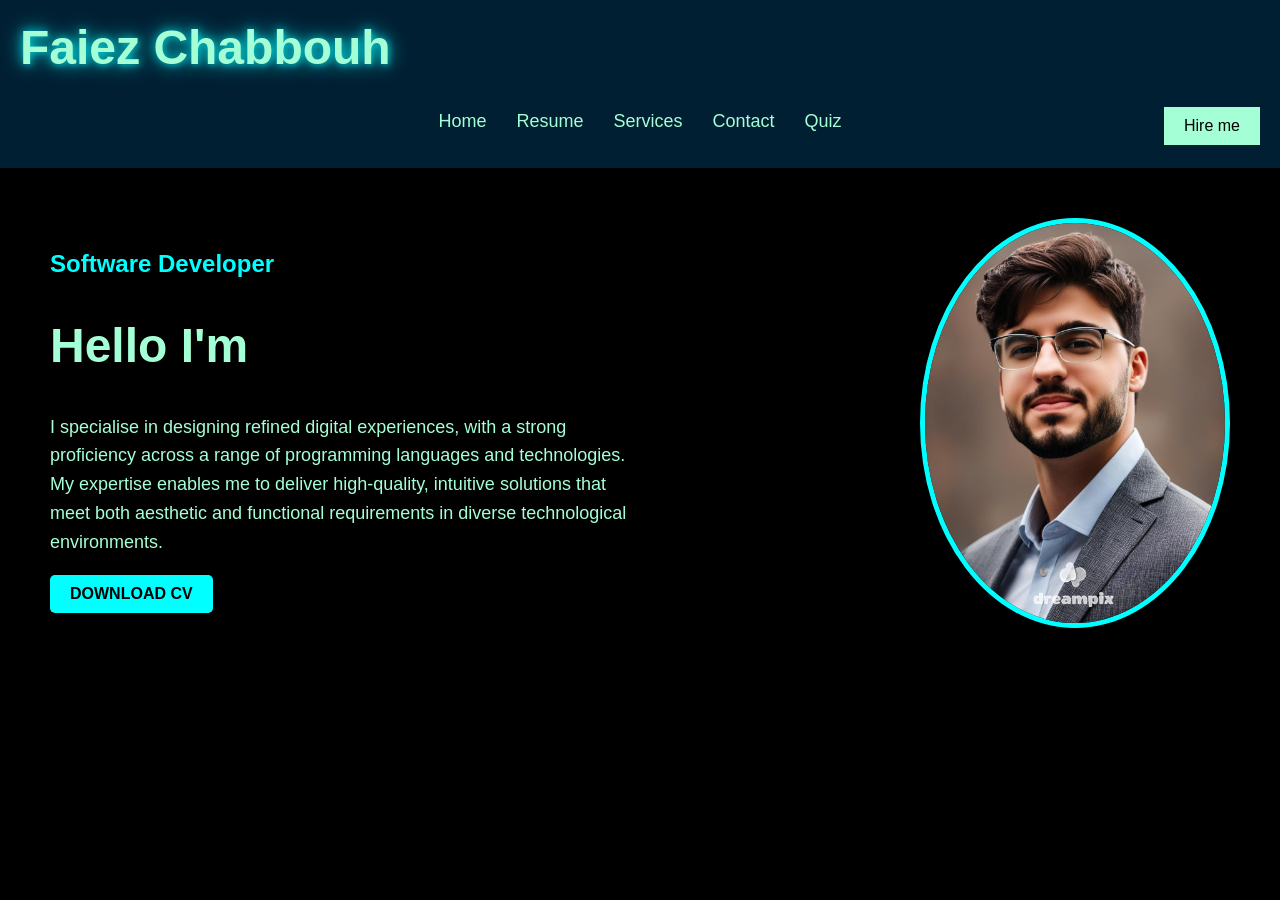
<file: index.html>
<!DOCTYPE html>
<html lang="en">

<head>
    <meta charset="UTF-8">
    <meta name="viewport" content="width=device-width, initial-scale=1.0">
    <link rel="stylesheet" href="css/index_style.css">
    <title>Document</title>
</head>

<body class="fad-in">
    <header>
        <div class="title">
           Faiez Chabbouh<div class="circle"></div>
        </div>
        <nav class="navbar">
            <div class="navbar-items" id="index-page">
                <ul>
                    <li><a class="home active" href="index.html">Home</a></li>
                    <li><a href="html/resume.html">Resume</a></li>
                    <li><a href="html/services.html">Services</a></li>
                    <li><a href="html/contact.html">Contact</a></li>
                    <li><a href="html/quiz.html">Quiz</a></li>
                </ul>
            </div>
            <div class="btn-hire-me">
                <button id="hire-me-btn">Hire me</button>
            </div>
        </nav>
    </header>

    <main>
        <section class="text-section">
            <h4 class="status">Software Developer</h4>
            <h1>
                Hello I'm <div class="typing"></div>
            </h1>
            <p class="desc">
                I specialise in designing refined digital experiences,
                with a strong proficiency across a range of programming languages and technologies.
                My expertise enables me to deliver high-quality,
                intuitive solutions that meet both aesthetic and functional requirements in
                diverse technological environments.
            </p>

            <div class="buttons">
                <ul>
                    <a href="images/faiez.JPG" download="My_CV.pdf" class="download-btn" onclick="return confirmDownload()">DOWNLOAD CV <i 
                        class="bi-download"></i>
                    </a>
                </ul>
            </div>
        </section>

        <section class="image-section">
            <div class="image">
                <img src="images/faiez.JPG" alt="Image">
            </div>
        </section>
    </main>

    <!-- Modal for Hire Me -->
    <div id="hire-me-modal" class="modal">
        <div class="modal-content">
            <span id="close-btn" class="close-btn">&times;</span>
            <h2>Hire Me</h2>
            <form id="hire-me-form">
                <label for="name">Full Name</label>
                <input type="text" id="name" name="name" required><br>
                
                <label for="work-needed">Work Needed</label>
                <textarea id="work-needed" name="work-needed" rows="4" required></textarea><br>

                <label for="email">Email</label>
                <input type="email" id="email" name="email" required><br>

                <label for="phone">Phone Number</label>
                <input type="tel" id="phone" name="phone" required><br>

                <button type="submit">Submit</button>
            </form>
        </div>
    </div>

    <!-- Include the external JS file -->
    <script src="../js/modal.js"></script>
</body>

</html>
</file>
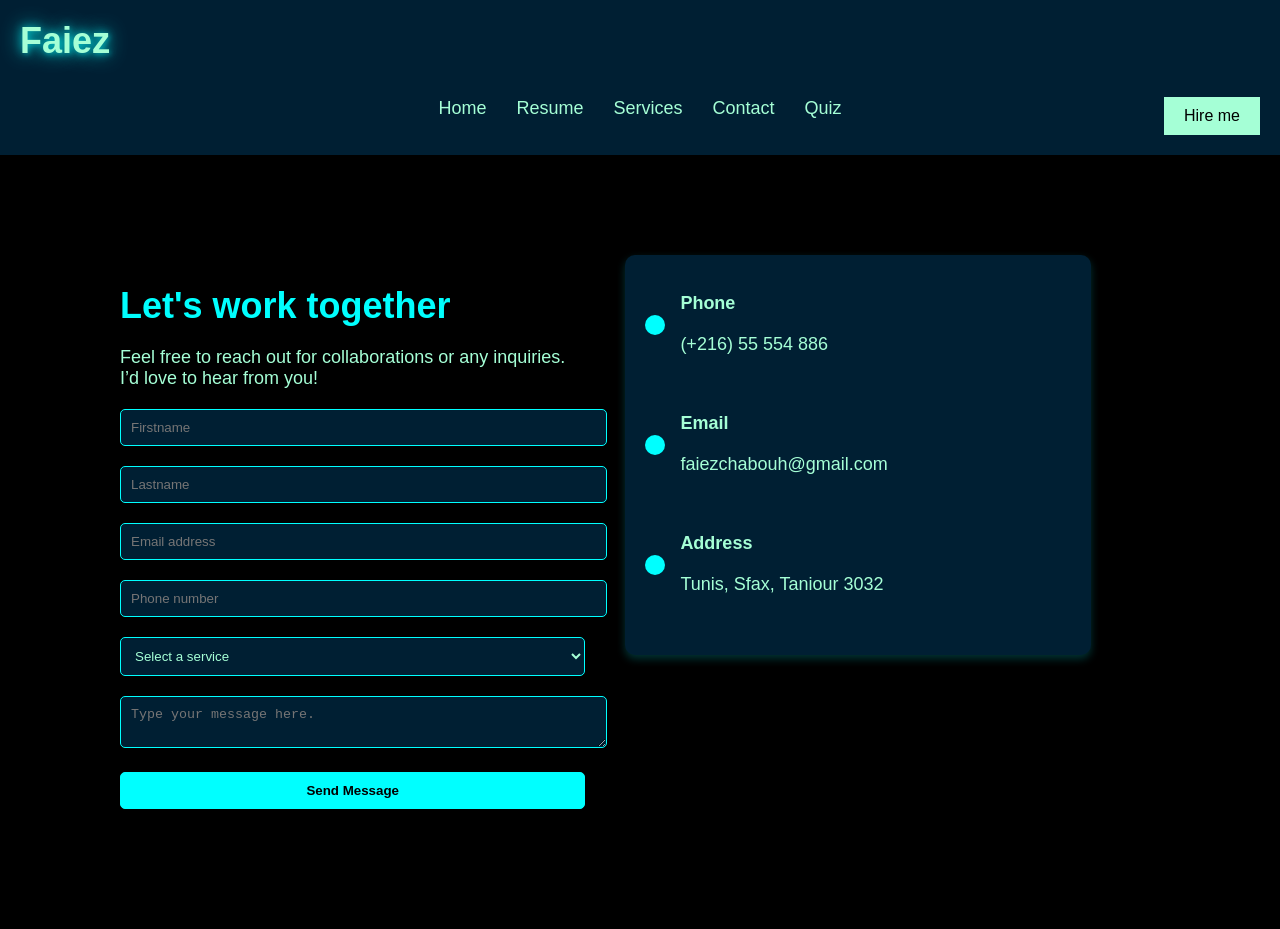
<file: html/contact.html>
<!DOCTYPE html>
<html lang="en">

<head>
    <meta charset="UTF-8">
    <meta name="viewport" content="width=device-width, initial-scale=1.0">
    <title>Contact</title>
    <link rel="stylesheet" href="../css/index_style.css">
    <link rel="stylesheet" href="../css/contact_style.css">
</head>

<body>
    <header>
        <div class="title">
            Faiez <div class="circle"></div>
        </div>
        <nav class="navbar">
            <div class="navbar-items" id="index-page">
                <ul>
                    <li><a href="../index.html">Home</a></li>
                    <li><a href="resume.html">Resume</a></li>
                    <li><a href="services.html">Services</a></li>
                    <li><a class="contact active" href="contact.html">Contact</a></li>
                    <li><a href="quiz.html">Quiz</a></li>
                </ul>
                <div class="btn-hire-me">
                    <button>Hire me</button>
                </div>
            </div>
        </nav>
    </header>

    <main>
        <section class="contact-section">
            <div class="left-side">
                <div class="box">
                    <h1>Let's work together</h1>
                    <p class="desc">Feel free to reach out for collaborations or any inquiries. I’d love to hear from you!</p>
                    <form id="contact-form">
                        <div class="input-row">
                            <input type="text" placeholder="Firstname" required>
                            <input type="text" placeholder="Lastname" required>
                        </div>
                        <div class="input-row">
                            <input type="email" placeholder="Email address" required>
                            <input type="tel" placeholder="Phone number" required>
                        </div>
                        <div class="input-row">
                            <select required>
                                <option value="" disabled selected>Select a service</option>
                                <option value="frontend">FrontEnd Developer</option>
                                <option value="backend">BackEnd Developer</option>
                                <option value="fullstack">FullStack Developer</option>
                                <option value="mobile">Mobile Developer</option>
                            </select>
                        </div>
                        <div class="input-row">
                            <textarea placeholder="Type your message here." required></textarea>
                        </div>
                        <button type="submit">Send Message</button>
                    </form>
                </div>
            </div>
            <div class="right-side">
                <div class="container">
                    <div class="info-item">
                        <div class="icon-container">
                            <i class="bi bi-telephone-fill icon"></i>
                        </div>
                        <div>
                            <p class="label">Phone</p>
                            <p class="value">(+216) 55 554 886</p>
                        </div>
                    </div>
                    <div class="info-item">
                        <div class="icon-container">
                            <i class="bi bi-envelope-fill icon"></i>
                        </div>
                        <div>
                            <p class="label">Email</p>
                            <p class="value">faiezchabouh@gmail.com</p>
                        </div>
                    </div>
                    <div class="info-item">
                        <div class="icon-container">
                            <i class="bi bi-geo-alt-fill icon"></i>
                        </div>
                        <div>
                            <p class="label">Address</p>
                            <p class="value">Tunis, Sfax, Taniour 3032</p>
                        </div>
                    </div>
                </div>
            </div>
        </section>
    </main>
</body>

</html>
</file>
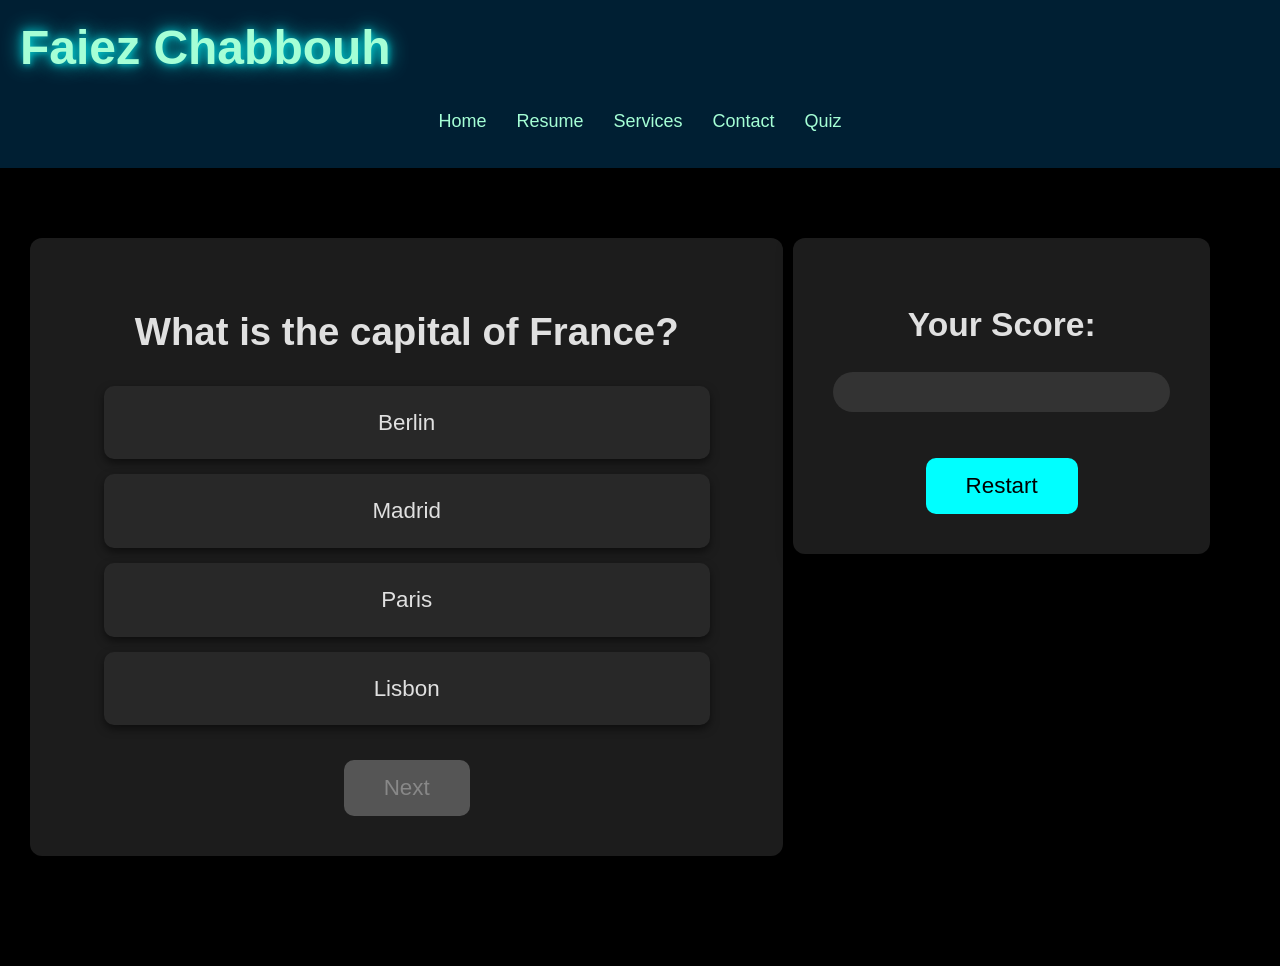
<file: html/quiz-questions.html>
<!DOCTYPE html>
<html lang="en">

<head>
    <meta charset="UTF-8">
    <meta name="viewport" content="width=device-width, initial-scale=1.0">
    <title>Quiz Questions</title>
    <link rel="stylesheet" href="../css/quiz_style.css">
    <link rel="stylesheet" href="../css/index_style.css">
</head>

<body>
    <header>
        <div class="title">
            Faiez Chabbouh<div class="circle"></div>
        </div>
        <nav class="navbar">
            <div class="navbar-items" id="index-page">
                <ul>
                    <li><a href="../index.html">Home</a></li>
                    <li><a href="resume.html">Resume</a></li>
                    <li><a href="services.html">Services</a></li>
                    <li><a href="contact.html">Contact</a></li>
                    <li><a class="quiz active" href="quiz.html">Quiz</a></li>
                </ul>
            </div>
        </nav>
    </header>

    <main>
        <div id="quiz-container-wrapper">
            <!-- Quiz Container -->
            <div id="quiz-container">
                <div id="question-container">
                    <h2 id="question">Question will appear here</h2>
                    <div id="options"></div>
                    <button id="next-button" disabled>Next</button>
                </div>
            </div>

            <!-- Score Container -->
            <div id="score-container" class="hidden">
                <h2>Your Score: <span id="score"></span></h2>
                <div id="score-bar">
                    <div id="score-fill"></div>
                </div>
                <h3 id="result"></h3>
                <button id="restart-button">Restart</button>
            </div>
        </div>
    </main>

    <script>
        const questions = [
            {
                question: "What is the capital of France?",
                options: ["Berlin", "Madrid", "Paris", "Lisbon"],
                correctAnswers: [2] // Only Paris is correct
            },
            {
                question: "Which of these are programming languages?",
                options: ["Python", "Snake", "JavaScript", "Java", "HTML"],
                correctAnswers: [0, 2, 3] // Python, JavaScript, Java are correct
            },
            {
                question: "Who developed the theory of relativity?",
                options: ["Newton", "Einstein", "Tesla", "Curie"],
                correctAnswers: [1] // Only Einstein is correct
            },
            {
                question: "Which of the following are continents?",
                options: ["Africa", "Asia", "Australia", "Paris", "Atlantic"],
                correctAnswers: [0, 1, 2] // Africa, Asia, and Australia are correct
            },
            {
                question: "Which of these are prime numbers?",
                options: ["2", "4", "6", "11", "15"],
                correctAnswers: [0, 3] // 2 and 11 are prime
            },
            {
                question: "Which of the following are fruits?",
                options: ["Apple", "Carrot", "Banana", "Potato"],
                correctAnswers: [0, 2] // Apple and Banana are fruits
            },
            {
                question: "Which are valid HTML tags?",
                options: ["<div>", "<header>", "<footer>", "<main>", "<container>"],
                correctAnswers: [0, 1, 2, 3] // All except <container>
            },
            {
                question: "Which countries are in Europe?",
                options: ["Germany", "USA", "Italy", "Canada"],
                correctAnswers: [0, 2] // Germany and Italy
            },
            {
                question: "Which of these are planets in the solar system?",
                options: ["Earth", "Mars", "Pluto", "Sun"],
                correctAnswers: [0, 1, 2] // Earth, Mars, and Pluto
            },
            {
                question: "Which of these are programming languages?",
                options: ["Java", "Ruby", "React", "Angular", "Python"],
                correctAnswers: [0, 1, 4] // Java, Ruby, Python
            }
        ];

        let currentQuestionIndex = 0;
        let score = 0;
        let selectedAnswers = [];

        const questionContainer = document.getElementById('question');
        const optionsContainer = document.getElementById('options');
        const nextButton = document.getElementById('next-button');
        const scoreContainer = document.getElementById('score-container');
        const scoreSpan = document.getElementById('score');
        const restartButton = document.getElementById('restart-button');
        const scoreBar = document.getElementById('score-fill');
        const resultText = document.getElementById('result');

        nextButton.addEventListener('click', nextQuestion);
        restartButton.addEventListener('click', restartQuiz);

        displayQuestion();

        function displayQuestion() {
            const currentQuestion = questions[currentQuestionIndex];
            questionContainer.textContent = currentQuestion.question;

            optionsContainer.innerHTML = '';
            currentQuestion.options.forEach((option, index) => {
                const optionButton = document.createElement('button');
                optionButton.textContent = option;
                optionButton.classList.add('option-button');
                optionButton.addEventListener('click', () => toggleAnswer(index));
                optionsContainer.appendChild(optionButton);
            });

            nextButton.disabled = true;
        }

        function toggleAnswer(index) {
            const currentQuestion = questions[currentQuestionIndex];
            const optionButtons = document.querySelectorAll('.option-button');
            const isSelected = selectedAnswers.includes(index);

            if (isSelected) {
                selectedAnswers = selectedAnswers.filter(i => i !== index);
                optionButtons[index].classList.remove('selected');
            } else {
                selectedAnswers.push(index);
                optionButtons[index].classList.add('selected');
            }

            if (selectedAnswers.length > 0) {
                nextButton.disabled = false;
            }
        }

        function nextQuestion() {
            const currentQuestion = questions[currentQuestionIndex];
            const correctAnswers = currentQuestion.correctAnswers;

            const isCorrect = selectedAnswers.every(answer => correctAnswers.includes(answer)) &&
                selectedAnswers.length === correctAnswers.length;

            if (isCorrect) {
                score++;
            }

            updateScoreBar();

            currentQuestionIndex++;

            if (currentQuestionIndex < questions.length) {
                displayQuestion();
                selectedAnswers = [];
            } else {
                endQuiz();
            }
        }

        function updateScoreBar() {
            const percentage = (score / questions.length) * 100;
            scoreBar.style.width = percentage + '%';
        }

        function endQuiz() {
            questionContainer.textContent = "Quiz Over!";
            optionsContainer.innerHTML = '';
            nextButton.style.display = "none"; // Hide the Next button after quiz is over

            scoreContainer.classList.remove('hidden');
            scoreSpan.textContent = score;

            if (score > 7) {
                resultText.textContent = "You Passed!";
            } else {
                resultText.textContent = "You Failed!";
            }
        }

        function restartQuiz() {
            currentQuestionIndex = 0;
            score = 0;
            selectedAnswers = [];
            scoreContainer.classList.add('hidden');
            nextButton.style.display = "inline-block"; // Show the Next button again when restarting
            displayQuestion();
        }
    </script>
</body>

</html>
</file>
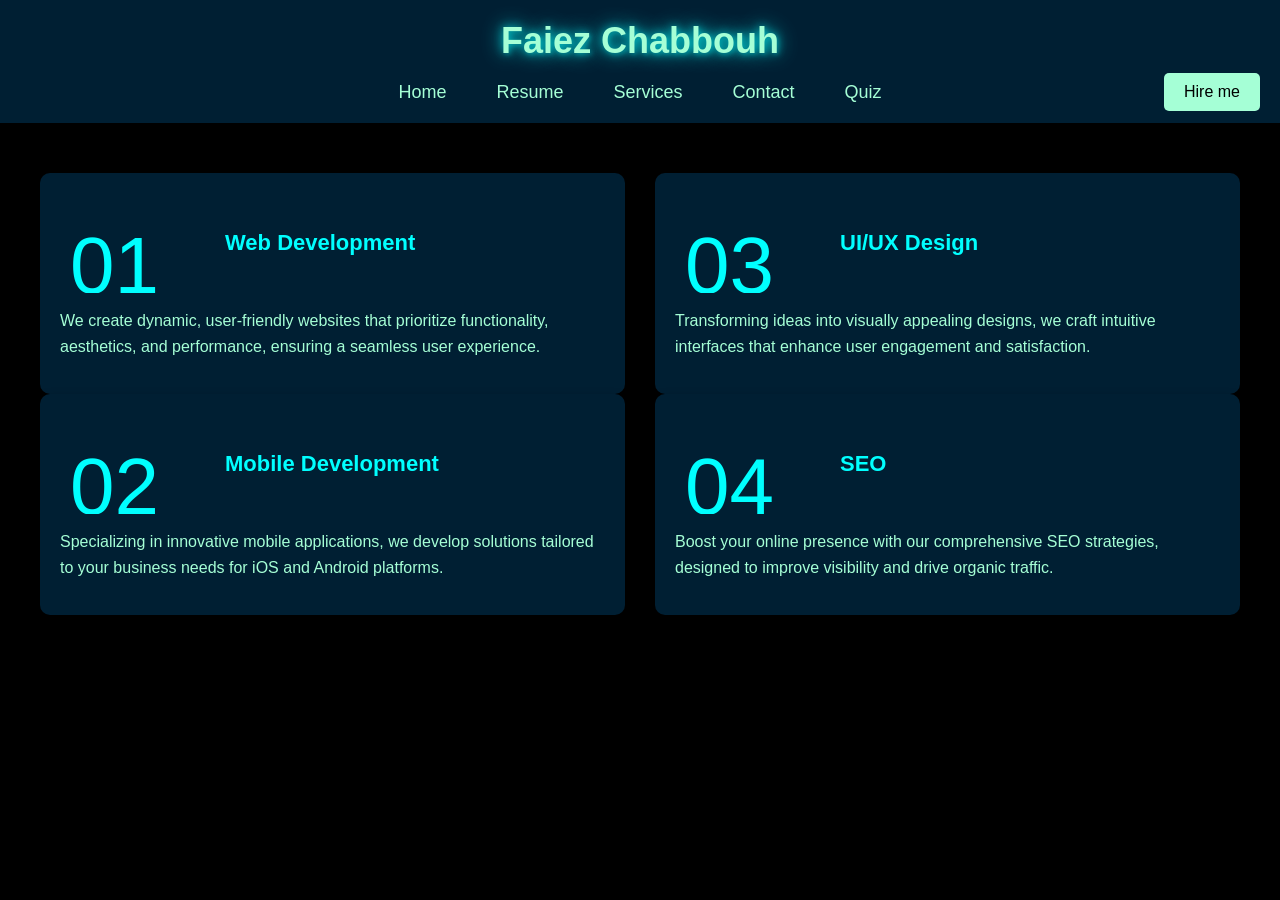
<file: html/services.html>
<!DOCTYPE html>
<html lang="en">

<head>
    <meta charset="UTF-8">
    <meta name="viewport" content="width=device-width, initial-scale=1.0">
    <!-- Corrected CSS file paths -->
    <link rel="stylesheet" href="../css/index_style.css">
    <link rel="stylesheet" href="../css/services_style.css">
    <title>Services</title>
</head>

<body>
    <!-- Header Section -->
    <header>
        <div class="title">
            Faiez Chabbouh
            <div class="circle"></div>
        </div>
        <nav class="navbar">
            <div class="navbar-items">
                <ul>
                    <li><a href="../index.html">Home</a></li>
                    <li><a href="resume.html">Resume</a></li>
                    <li><a class="services active" href="services.html">Services</a></li>
                    <li><a href="contact.html">Contact</a></li>
                    <li><a href="quiz.html">Quiz</a></li>
                </ul>
                <div class="btn-hire-me">
                    <button>Hire me</button>
                </div>
            </div>
        </nav>
    </header>

    <!-- Main Section -->
    <main>
        <section>
            <div class="cards">
                <!-- First Row -->
                <div class="row">
                    <div class="col-6">
                        <div class="service-card">
                            <div class="card-header">
                                <svg width="150" height="100">
                                    <text x="10" y="100" font-size="80" class="svg-text">01</text>
                                </svg>
                                <div class="card-subtitle">
                                    <h2>Web Development</h2>
                                </div>
                            </div>
                            <div class="desc">
                                <p>We create dynamic, user-friendly websites that prioritize functionality, aesthetics, and performance, ensuring a seamless user experience.</p>
                            </div>
                        </div>
                    </div>
                    <div class="col-6">
                        <div class="service-card">
                            <div class="card-header">
                                <svg width="150" height="100">
                                    <text x="10" y="100" font-size="80" class="svg-text">02</text>
                                </svg>
                                <div class="card-subtitle">
                                    <h2>Mobile Development</h2>
                                </div>
                            </div>
                            <div class="desc">
                                <p>Specializing in innovative mobile applications, we develop solutions tailored to your business needs for iOS and Android platforms.</p>
                            </div>
                        </div>
                    </div>
                </div>

                <!-- Second Row -->
                <div class="row">
                    <div class="col-6">
                        <div class="service-card">
                            <div class="card-header">
                                <svg width="150" height="100">
                                    <text x="10" y="100" font-size="80" class="svg-text">03</text>
                                </svg>
                                <div class="card-subtitle">
                                    <h2>UI/UX Design</h2>
                                </div>
                            </div>
                            <div class="desc">
                                <p>Transforming ideas into visually appealing designs, we craft intuitive interfaces that enhance user engagement and satisfaction.</p>
                            </div>
                        </div>
                    </div>
                    <div class="col-6">
                        <div class="service-card">
                            <div class="card-header">
                                <svg width="150" height="100">
                                    <text x="10" y="100" font-size="80" class="svg-text">04</text>
                                </svg>
                                <div class="card-subtitle">
                                    <h2>SEO</h2>
                                </div>
                            </div>
                            <div class="desc">
                                <p>Boost your online presence with our comprehensive SEO strategies, designed to improve visibility and drive organic traffic.</p>
                            </div>
                        </div>
                    </div>
                </div>
            </div>
        </section>
    </main>

    <!-- Scripts -->
    <script src="../js/script.js"></script>
</body>

</html>
</file>
<file: css/index_style.css>
body {
    background-color: #000000;
    color: #a5ffd6;
    font-family: 'Arial', sans-serif;
    margin: 0;
    padding: 0;
}

header {
    background-color: #001f33;
    padding: 20px;
    display: flex;
    flex-direction: column;
    position: relative;
}

.title {
    color: #a5ffd6;
    font-size: 48px;
    font-weight: bold;
    position: relative;
    animation: 3D-fade-in 1s ease-in-out;
    text-shadow: 2px 2px 4px rgba(0, 255, 255, 0.2), 0px 0px 10px rgba(0, 255, 255, 0.6), 0px 0px 20px rgba(0, 255, 255, 0.8);
    animation-fill-mode: forwards;
    margin-bottom: 20px;
}

.title .circle {
    display: none;
}

.navbar ul {
    list-style: none;
    display: flex;
    justify-content: center;
    padding: 0;
}

.navbar ul li {
    margin: 0 15px;
}

.navbar ul li a {
    color: #a5ffd6;
    text-decoration: none;
    font-size: 18px;
    transition: color 0.3s ease;
}

.navbar ul li a:hover {
    color: #00ffff;
}

.btn-hire-me {
    position: absolute;
    right: 20px;
    top: 75%;
    transform: translateY(-50%);
}

.btn-hire-me button {
    background-color: #a5ffd6;
    color: #000000;
    border: none;
    padding: 10px 20px;
    cursor: pointer;
    font-size: 16px;
    transition: background-color 0.3s ease;
}

.btn-hire-me button:hover {
    background-color: #00ffff;
}

main {
    display: flex;
    justify-content: space-between;
    padding: 50px;
}

.text-section {
    max-width: 50%;
}

.text-section h4 {
    color: #00ffff;
    font-size: 24px;
}

.text-section h1 {
    color: #a5ffd6;
    font-size: 48px;
}

.text-section p {
    color: #a5ffd6;
    font-size: 18px;
    line-height: 1.6;
}

.buttons ul {
    list-style: none;
    display: flex;
    gap: 15px;
    padding: 0;
}

.buttons ul li a {
    color: #a5ffd6;
    font-size: 20px;
    text-decoration: none;
}

.buttons ul li a:hover {
    color: #00ffff;
}

.download-btn {
    background-color: #00ffff;
    color: #000000;
    padding: 10px 20px;
    border: none;
    border-radius: 5px;
    text-decoration: none;
    font-weight: bold;
    transition: background-color 0.3s ease;
}

.download-btn:hover {
    background-color: #a5ffd6;
    color: #000000;
}

.image-section {
    text-align: center;
}

.image-section img {
    border-radius: 50%;
    max-width: 300px;
    border: 5px solid #00ffff;
}

/* Modal Styles */
.modal {
    display: none; /* Hidden by default */
    position: fixed;
    z-index: 1;
    left: 0;
    top: 0;
    width: 100%;
    height: 100%;
    background-color: rgba(0, 0, 0, 0.8); /* Semi-transparent background */
    padding-top: 60px;
    box-sizing: border-box;
    opacity: 0;
    transition: opacity 0.3s ease; /* Smooth transition for opacity */
}

.modal.show {
    display: block;
    opacity: 1;
}

.modal-content {
    background-color: #001f33;
    margin: 5% auto;
    padding: 30px;
    border-radius: 10px;
    width: 80%;
    max-width: 500px;
    color: #a5ffd6;
    position: relative;
    box-shadow: 0px 4px 15px rgba(0, 255, 255, 0.3);
    animation: slide-down 0.3s ease-out;
}

.close-btn {
    color: #a5ffd6;
    font-size: 28px;
    font-weight: bold;
    position: absolute;
    top: 10px;
    right: 20px;
    cursor: pointer;
}

.close-btn:hover,
.close-btn:focus {
    color: #00ffff;
    text-decoration: none;
}

.modal-content input,
.modal-content textarea,
.modal-content button {
    width: 100%;
    padding: 10px;
    margin: 10px 0;
    border-radius: 5px;
    border: 1px solid #00ffff;
    background-color: #001f33;
    color: #a5ffd6;
}

.modal-content input:focus,
.modal-content textarea:focus {
    border-color: #a5ffd6;
    outline: none;
    box-shadow: 0px 0px 10px rgba(165, 255, 214, 0.5);
}

.modal-content button {
    background-color: #00ffff;
    border: none;
    cursor: pointer;
    font-weight: bold;
    transition: background-color 0.3s ease, transform 0.2s ease;
}

.modal-content button:hover {
    background-color: #a5ffd6;
    transform: scale(1.05);
}

@media screen and (max-width: 768px) {
    .modal-content {
        width: 90%;
    }

    .modal-content input,
    .modal-content textarea,
    .modal-content button {
        font-size: 16px;
    }
}

@keyframes slide-down {
    from {
        transform: translateY(-50px);
        opacity: 0;
    }
    to {
        transform: translateY(0);
        opacity: 1;
    }
}
</file>
<file: css/contact_style.css>
/* Global Styling */
body {
    background-color: #000000; /* Black background for night mode */
    color: #a5ffd6; /* Pistachio green for text */
    font-family: 'Arial', sans-serif;
    margin: 0;
    padding: 0;
}

/* Header Styling */
header {
    background-color: #001f33; /* Dark cyan blue */
    padding: 20px;
}

.title {
    color: #a5ffd6; /* Pistachio green */
    font-size: 36px;
    position: relative;
}

.title .circle {
    width: 10px;
    height: 10px;
    background-color: #00ffff; /* Cyan blue */
    border-radius: 50%;
    position: absolute;
    top: 10px;
    left: 120px;
}

/* Navbar Styling */
.navbar ul {
    list-style: none;
    display: flex;
    justify-content: center;
    padding: 0;
}

.navbar ul li {
    margin: 0 15px;
}

.navbar ul li a {
    color: #a5ffd6;
    text-decoration: none;
    font-size: 18px;
    transition: color 0.3s ease;
}

.navbar ul li a:hover {
    color: #00ffff; /* Cyan blue */
}

.btn-hire-me button {
    background-color: #a5ffd6;
    color: #000000;
    border: none;
    padding: 10px 20px;
    cursor: pointer;
    font-size: 16px;
    transition: background-color 0.3s ease;
}

.btn-hire-me button:hover {
    background-color: #00ffff; /* Cyan blue */
    color: #000000;
}

/* Contact Section */
.contact-section {
    display: flex;
    justify-content: space-between;
    padding: 50px;
}

.left-side,
.right-side {
    flex: 1;
    margin: 0 20px;
}

.contact-section h1 {
    color: #00ffff; /* Cyan blue */
    font-size: 36px;
    margin-bottom: 20px;
}

.contact-section p {
    color: #a5ffd6;
    font-size: 18px;
    margin-bottom: 20px;
}

form input,
form select,
form textarea,
form button {
    width: 100%;
    padding: 10px;
    margin-bottom: 20px;
    border: 1px solid #00ffff;
    border-radius: 5px;
    background-color: #001f33; /* Dark cyan blue */
    color: #a5ffd6;
}

form button {
    background-color: #00ffff;
    color: #000000;
    font-weight: bold;
    cursor: pointer;
}

form button:hover {
    background-color: #a5ffd6; /* Pistachio green */
    color: #000000;
}

/* Right Side Info Styling */
.container {
    background-color: #001f33;
    padding: 20px;
    border-radius: 10px;
    box-shadow: 0px 4px 8px rgba(0, 255, 255, 0.2);
}

.info-item {
    display: flex;
    align-items: center;
    margin-bottom: 20px;
}

.icon-container {
    background-color: #00ffff;
    border-radius: 50%;
    padding: 10px;
    margin-right: 15px;
}

.icon {
    color: #000000;
    font-size: 20px;
}

.label {
    color: #a5ffd6;
    font-size: 18px;
    font-weight: bold;
}

.value {
    color: #00ffff;
    font-size: 16px;
}
</file>
<file: css/quiz_style.css>
/* Center the quiz container and layout */
#quiz-container-wrapper {
    display: flex;
    justify-content: center;
    align-items: flex-start;
    margin: 0 auto;
    gap: 50px; /* Space between the quiz and score container */
    padding: 20px;
    width: 100%;
}

/* Quiz container */
#quiz-container {
    display: flex;
    flex-direction: column;
    align-items: center;
    justify-content: center;
    width: 60%; /* Adjust width to fit next to score container */
    text-align: center;
}

/* Question container styling */
#question-container {
    width: 100%; /* Make it span the available space */
    padding: 40px;
    background-color: #1c1c1c;
    color: #e0e0e0;
    border-radius: 12px;
    box-shadow: 0 6px 15px rgba(0, 0, 0, 0.6);
    text-align: center;
    margin-bottom: 40px;
    font-size: 1.6rem;
}

/* Score container styling */
#score-container {
    width: 30%; /* Place it next to the quiz container */
    padding: 40px;
    background-color: #1c1c1c;
    color: #e0e0e0;
    border-radius: 12px;
    box-shadow: 0 6px 15px rgba(0, 0, 0, 0.6);
    font-size: 1.4rem;
    text-align: center;
}

/* Score bar styling */
#score-bar {
    width: 100%;
    background-color: #333;
    height: 40px;
    border-radius: 20px;
    overflow: hidden;
    margin: 20px 0;
    position: relative;
}

#score-fill {
    background-color: cyan;
    height: 100%;
    width: 0%;
    transition: width 0.5s ease-in-out;
}

/* Option button styling */
.option-button {
    display: block; /* Stack options vertically */
    background-color: #282828;
    color: #e0e0e0;
    padding: 20px; /* Larger padding for better readability */
    margin: 15px auto; /* Add spacing between options */
    border: none;
    border-radius: 10px;
    cursor: pointer;
    font-size: 1.4rem;
    transition: background-color 0.3s, transform 0.3s;
    width: 90%; /* Takes up more horizontal space */
    max-width: 800px; /* Prevents excessively wide buttons */
    text-align: center; /* Center align the text inside the button */
    box-shadow: 0 4px 8px rgba(0, 0, 0, 0.5);
    line-height: 1.5; /* Ensures the text is vertically centered */
}

/* Hover effect for options */
.option-button:hover {
    background-color: cyan;
    color: #1c1c1c;
    transform: scale(1.05); /* Slight zoom effect on hover */
}

/* Selected option state */
.option-button.selected {
    background-color: pistachio;
    color: #1c1c1c;
    transform: scale(1.05); /* Slight zoom effect when selected */
}

/* Correct answer styling */
.option-button.correct {
    background-color: #4caf50; /* Green for correct answer */
    color: white;
    transform: scale(1.05); /* Slight zoom effect */
}

/* Incorrect answer styling */
.option-button.incorrect {
    background-color: #f44336; /* Red for incorrect answer */
    color: white;
    transform: scale(1.05); /* Slight zoom effect */
}

/* Next and Restart button styling */
#next-button,
#restart-button {
    background-color: cyan;
    color: black;
    padding: 15px 40px;
    border: none;
    border-radius: 10px;
    cursor: pointer;
    margin-top: 20px;
    font-size: 1.4rem;
    transition: background-color 0.3s;
}

#next-button:disabled {
    background-color: #555;
    color: #888;
    cursor: not-allowed;
}

#next-button:hover:enabled,
#restart-button:hover {
    background-color: pistachio;
    color: #1c1c1c;
}

/* Start Quiz Button Styling */
#start-quiz-button {
    background-color: #4caf50; /* Green background for the start button */
    color: white;
    font-size: 1.6rem;
    padding: 20px 50px;
    border: none;
    border-radius: 12px;
    cursor: pointer;
    transition: background-color 0.3s, transform 0.3s;
    text-align: center;
    box-shadow: 0 6px 15px rgba(0, 0, 0, 0.6);
    margin-top: 30px;
    font-weight: bold;
}

/* Hover effect for the Start Quiz button */
#start-quiz-button:hover {
    background-color: #45a049; /* Slightly darker green on hover */
    transform: scale(1.05); /* Slight zoom effect */
}

/* Disabled Start Quiz button */
#start-quiz-button:disabled {
    background-color: #aaa;
    color: #666;
    cursor: not-allowed;
}

/* Focus effect for the Start Quiz button */
#start-quiz-button:focus {
    outline: none;
    box-shadow: 0 0 10px cyan; /* Glow effect when focused */
}
</file>
<file: css/services_style.css>
/* Global Styling */
body {
    background-color: #000000; /* Black background for night mode */
    color: #a5ffd6; /* Pistachio green for text */
    font-family: 'Arial', sans-serif;
    margin: 0;
    padding: 0;
}

/* Header Styling */
header {
    background-color: #001f33; /* Dark cyan blue */
    padding: 20px;
}

.title {
    color: #a5ffd6; /* Pistachio green */
    font-size: 36px;
    position: relative;
    text-align: center;
    margin: 0;
}

.title .circle {
    width: 10px;
    height: 10px;
    background-color: #00ffff; /* Cyan blue */
    border-radius: 50%;
    position: absolute;
    top: 10px;
    right: -20px;
}

/* Navbar Styling */
.navbar {
    margin-top: 20px;
}

.navbar ul {
    list-style: none;
    display: flex;
    justify-content: center;
    padding: 0;
    margin: 0;
}

.navbar ul li {
    margin: 0 15px;
}

.navbar ul li a {
    color: #a5ffd6;
    text-decoration: none;
    font-size: 18px;
    padding: 5px 10px;
    transition: color 0.3s ease, background-color 0.3s ease;
    border-radius: 5px;
}

.navbar ul li a:hover {
    color: #000000; /* Black text */
    background-color: #00ffff; /* Cyan blue */
}

.btn-hire-me button {
    background-color: #a5ffd6;
    color: #000000;
    border: none;
    padding: 10px 20px;
    cursor: pointer;
    font-size: 16px;
    border-radius: 5px;
    transition: background-color 0.3s ease, transform 0.2s ease;
}

.btn-hire-me button:hover {
    background-color: #00ffff; /* Cyan blue */
    color: #000000;
    transform: scale(1.05);
}

/* Main Section Styling */
main {
    padding: 50px 20px;
    display: flex;
    justify-content: center;
    align-items: center;
    flex-direction: column;
}

.cards {
    display: grid;
    grid-template-columns: repeat(auto-fit, minmax(300px, 1fr));
    gap: 30px;
    max-width: 1200px;
    margin: 0 auto;
}

/* Service Card Styling */
.card-header {
    display: flex;
    align-items: center;
    gap: 15px;
    margin-bottom: 15px;
}

.card-header svg {
    fill: #00ffff; /* Cyan blue */
}

.card-header .svg-text {
    fill: #00ffff; /* Cyan blue */
}

.card-subtitle h2 {
    color: #a5ffd6; /* Pistachio green */
    font-size: 24px;
    margin: 0;
}

.service-card {
    background-color: #001f33; /* Dark cyan blue */
    border-radius: 10px;
    padding: 20px;
    box-shadow: 0px 6px 12px rgba(0, 0, 0, 0.4);
    transition: transform 0.3s ease, box-shadow 0.3s ease;
}

.service-card:hover {
    transform: translateY(-10px);
    box-shadow: 0px 10px 20px rgba(0, 0, 0, 0.5);
}

.service-card .desc {
    color: #a5ffd6;
    font-size: 16px;
    line-height: 1.6;
    margin: 15px 0;
}

.service-card .desc p {
    margin: 0;
}

.service-card .card-subtitle h2 {
    font-size: 22px;
    color: #00ffff;
}

/* Responsive Design */
@media screen and (max-width: 768px) {
    .navbar ul {
        flex-direction: column;
        align-items: center;
    }

    .navbar ul li {
        margin: 10px 0;
    }

    .cards {
        grid-template-columns: 1fr;
        padding: 20px;
    }
}
</file>
